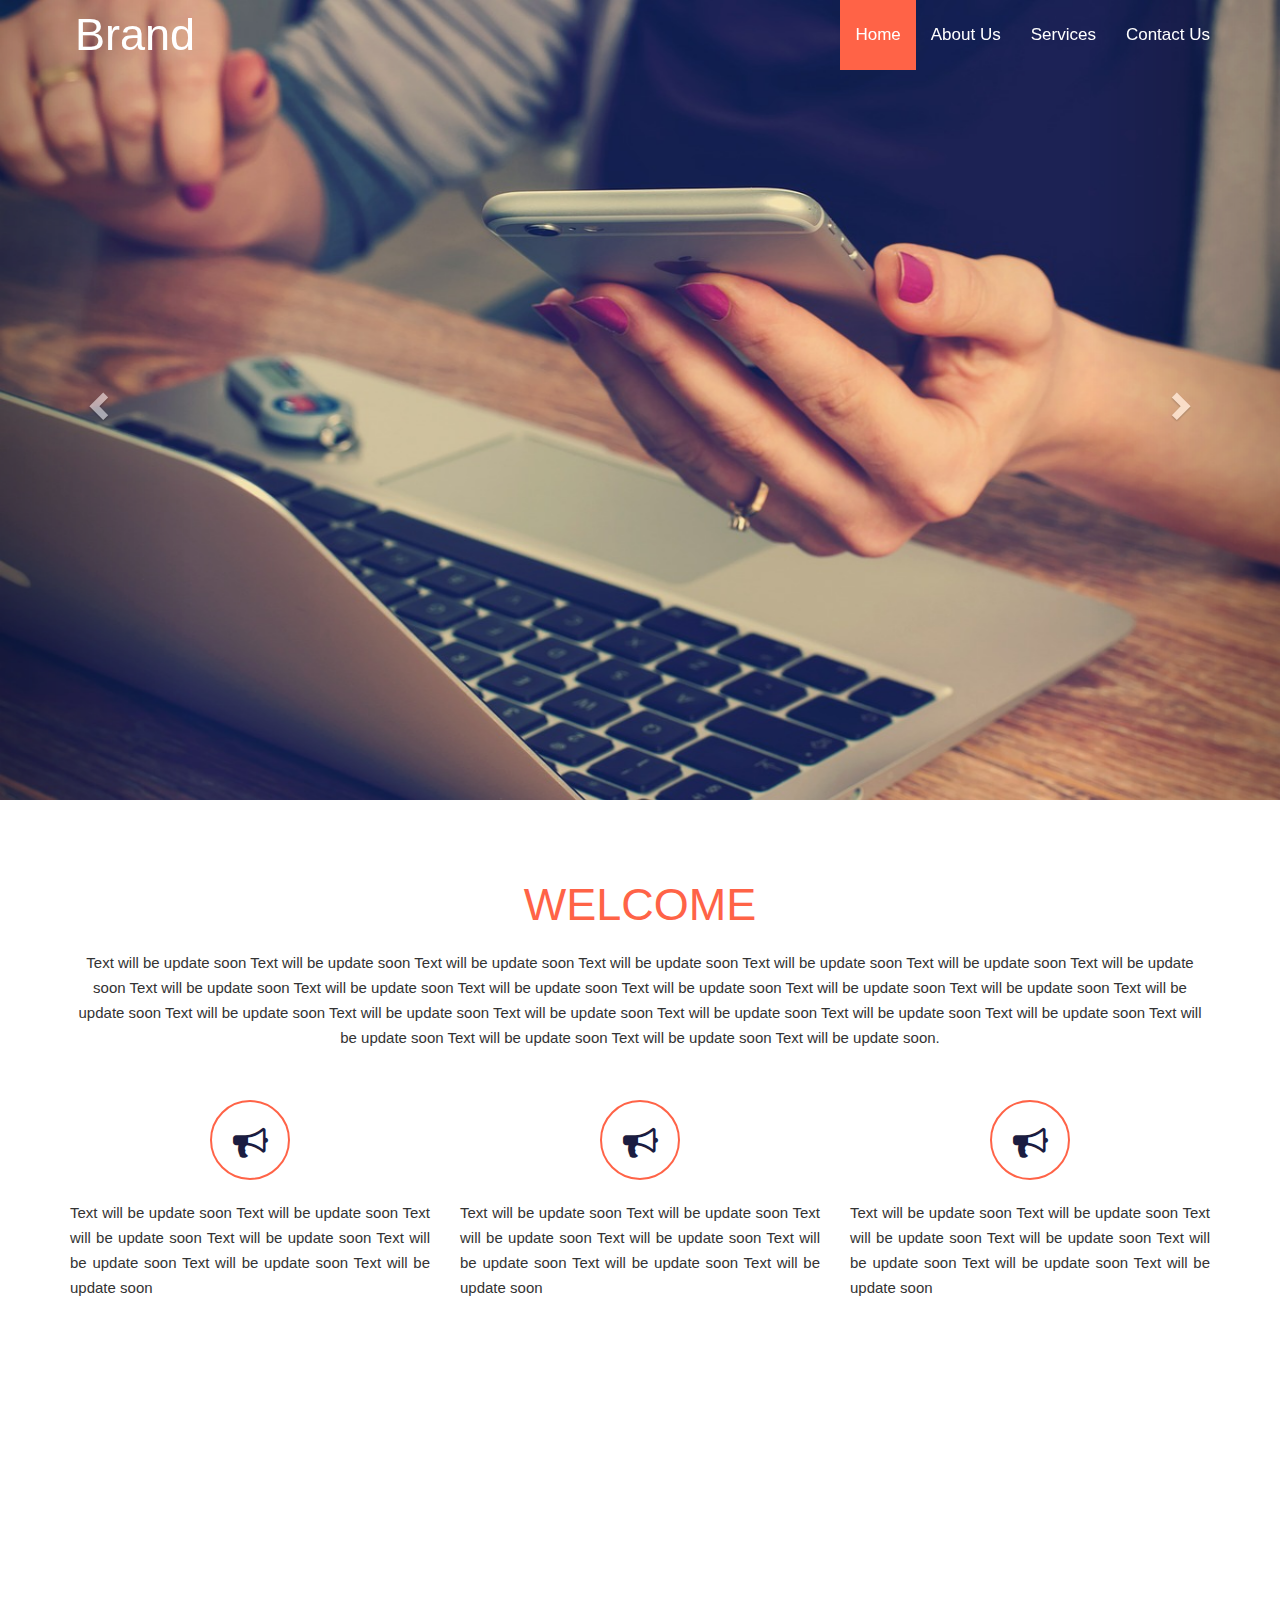
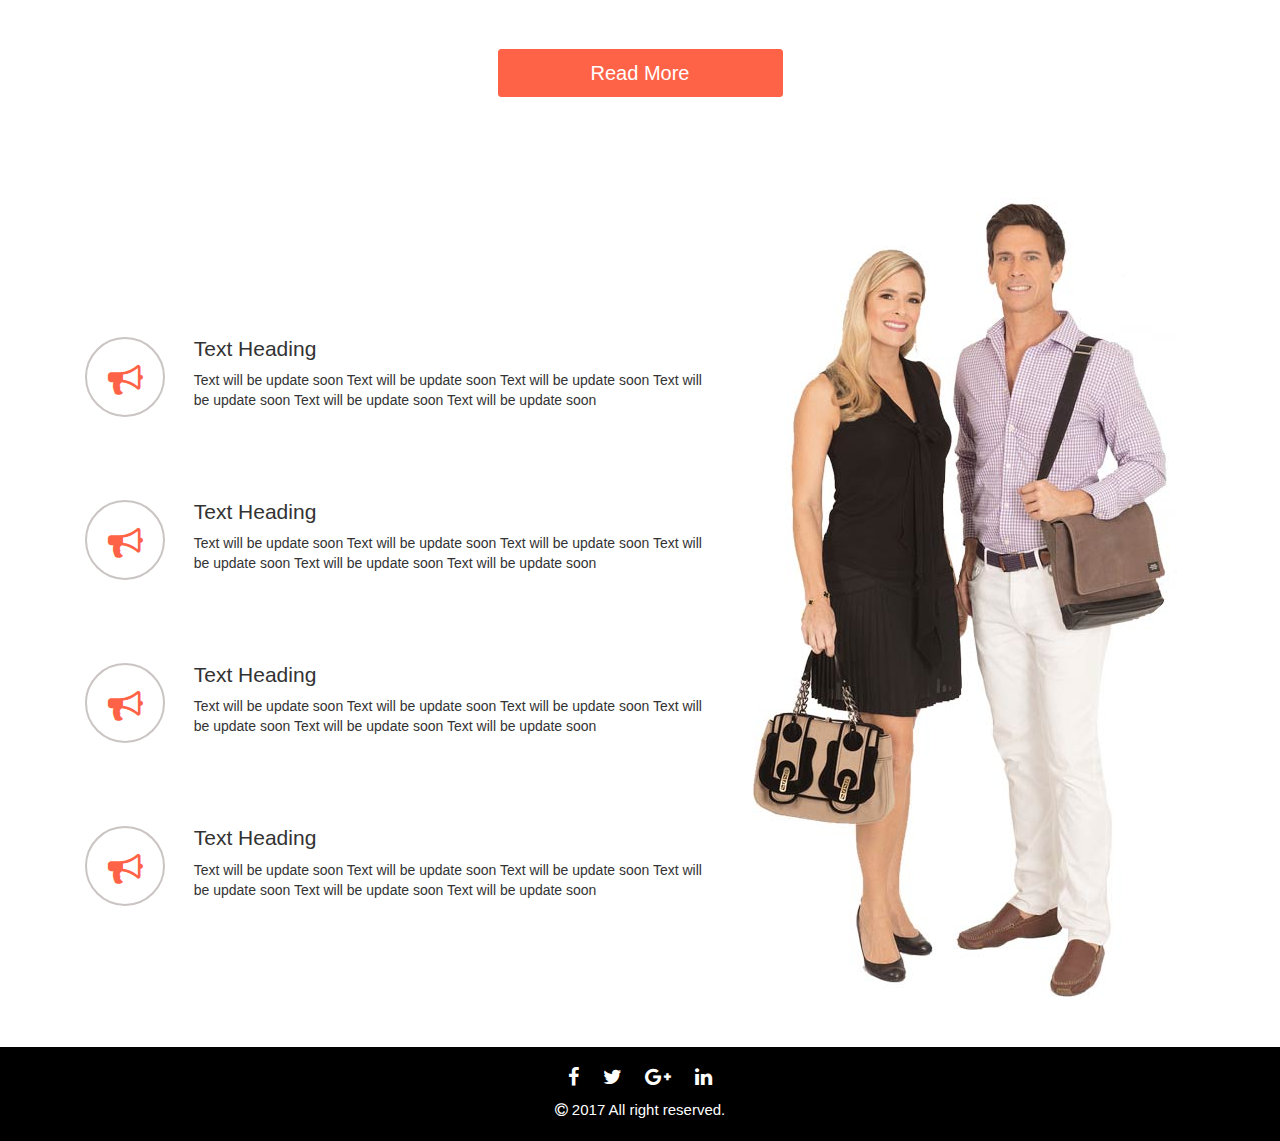
<file: index.html>
<!DOCTYPE html>
<html>
<head>
  <title>My Design</title>
  <meta name="viewport" content="width=device-width, initial-scale=1">

  <link rel="stylesheet" type="text/css" href="css/bootstrap.min.css">
  <link rel="stylesheet" type="text/css" href="css/style.css">
  <link rel="stylesheet" type="text/css" href="fonts/font-awesome-4.7.0/css/font-awesome.min.css">
</head>
<body>
  <div class="home">
    <nav class="navbar navbar-default navbar-fixed-top">
      <div class="container">
        <!-- Brand and toggle get grouped for better mobile display -->
        <div class="navbar-header">
          <button type="button" class="navbar-toggle collapsed" data-toggle="collapse" data-target="#bs-example-navbar-collapse-1" aria-expanded="false">
            <span class="sr-only">Toggle navigation</span>
            <span class="icon-bar"></span>
            <span class="icon-bar"></span>
            <span class="icon-bar"></span>
          </button>
          <a class="navbar-brand" href="#">Brand</a>
        </div>
        <!-- Collect the nav links, forms, and other content for toggling -->
        <div class="collapse navbar-collapse" id="bs-example-navbar-collapse-1">
          <ul class="nav navbar-nav navbar-right  ">
            <li class="active"><a href="index.html">Home <span class="sr-only">(current)</span></a></li>
            <li><a href="about.html">About Us</a></li>
            <li><a href="Services.html">Services</a></li>
            <li><a href="contact.html">Contact Us</a></li>
          </ul>
        </div><!-- /.navbar-collapse -->
      </div><!-- /.container-fluid -->
    </nav>

    <div id="carousel-example-generic" class="carousel slide" data-ride="carousel">
      <div class="carousel-inner" role="listbox">
        <div class="item active">
          <img src="images/banner.jpg" alt="">
        </div>
        <div class="item">
          <img src="images/banner-2.jpg" alt="">
        </div>
      </div>
      <!-- Controls -->
      <a class="left carousel-control" href="#carousel-example-generic" role="button" data-slide="prev">
        <span class="glyphicon glyphicon-chevron-left" aria-hidden="true"></span>
        <span class="sr-only">Previous</span>
      </a>
      <a class="right carousel-control" href="#carousel-example-generic" role="button" data-slide="next">
        <span class="glyphicon glyphicon-chevron-right" aria-hidden="true"></span>
        <span class="sr-only">Next</span>
      </a>
    </div>

    <section class="home_welcome">
      <div class="container">
        <div class="row">
          <div class="col-md-12">
            <div class="page-header">
              <h1>Welcome</h1>
            </div>
            <p>Text will be update soon Text will be update soon Text will be update soon Text will be update soon Text will be update soon Text will be update soon Text will be update soon Text will be update soon Text will be update soon Text will be update soon Text will be update soon Text will be update soon Text will be update soon Text will be update soon Text will be update soon Text will be update soon Text will be update soon Text will be update soon Text will be update soon Text will be update soon Text will be update soon Text will be update soon Text will be update soon Text will be update soon. </p>
          </div>
          <div class="col-md-4 welcome_icons">
            <div class="icons">
              <i class="fa fa-bullhorn" aria-hidden="true"></i>
              <p>Text will be update soon Text will be update soon Text will be update soon Text will be update soon Text will be update soon Text will be update soon Text will be update soon</p>
            </div>
          </div>
          <div class="col-md-4 welcome_icons">
            <div class="icons">
              <i class="fa fa-bullhorn" aria-hidden="true"></i>
              <p>Text will be update soon Text will be update soon Text will be update soon Text will be update soon Text will be update soon Text will be update soon Text will be update soon</p>
            </div>
          </div>  
          <div class="col-md-4 welcome_icons">
            <div class="icons">
              <i class="fa fa-bullhorn" aria-hidden="true"></i>
              <p>Text will be update soon Text will be update soon Text will be update soon Text will be update soon Text will be update soon Text will be update soon Text will be update soon</p>
            </div>
          </div>
        </div>
      </div>  
    </section>

    <section class="full-width-background">
      <div class="inner-background">
        <div class="container">
          <div class="row">
          <div class="col-md-12">
            <h1>Text Will be update soon</h1>
            <p>Text will be update soon Text will be update soon Text will be update soon Text will be update soon Text will be update soon Text will be update soon Text will be update soon Text will be update soon Text will be update soon Text will be update soon Text will be update soon Text will be update soon Text will be update soon Text will be update soon Text will be update soon</p>
            <div class="backgroudn-btn">
              <button class="btn btn-lg btn-default text-center">Read More</button>
            </div>
            </div>
          </div>
        </div>
      </div>
    </section>

    <section class="service-section">
      <div class="container">
        <div class="row">
          <div class="col-md-7 m-t-10">
            <div class="Services">
              <div class="col-md-2 col-xs-3 col-sm-2">
                <i class="fa fa-bullhorn" aria-hidden="true"></i>
              </div>
              <div class="col-md-10 col-xs-9 col-sm-10">
                <h3>Text Heading</h3>
                <p>Text will be update soon Text will be update soon Text will be update soon Text will be update soon Text will be update soon Text will be update soon</p>
              </div>
            </div>

            <div class="Services">
              <div class="col-md-2 col-xs-3 col-sm-2">
                <i class="fa fa-bullhorn" aria-hidden="true"></i>
              </div>
              <div class="col-md-10 col-xs-9 col-sm-10">
                <h3>Text Heading</h3>
                <p>Text will be update soon Text will be update soon Text will be update soon Text will be update soon Text will be update soon Text will be update soon</p>
              </div>
            </div>

            <div class="Services">
              <div class="col-md-2 col-xs-3 col-sm-2">
                <i class="fa fa-bullhorn" aria-hidden="true"></i>
              </div>
              <div class="col-md-10 col-xs-9 col-sm-10">
                <h3>Text Heading</h3>
                <p>Text will be update soon Text will be update soon Text will be update soon Text will be update soon Text will be update soon Text will be update soon</p>
              </div>
            </div>

            <div class="Services">
              <div class="col-md-2 col-xs-3 col-sm-2">
                <i class="fa fa-bullhorn" aria-hidden="true"></i>
              </div>
              <div class="col-md-10 col-xs-9 col-sm-10">
                <h3>Text Heading</h3>
                <p>Text will be update soon Text will be update soon Text will be update soon Text will be update soon Text will be update soon Text will be update soon</p>
              </div>
            </div>
          </div>
          <div class="col-md-5">
            <img src="images/service.jpg" class="img-responsive">
          </div>
        </div>
      </div>
    </section>

    <section class="footer-section">
      <div class="container">
        <div class="col-md-12">
          <ul>
            <li><i class="fa fa-facebook" aria-hidden="true"></i></li>
            <li><i class="fa fa-twitter" aria-hidden="true"></i></li>
            <li><i class="fa fa-google-plus" aria-hidden="true"></i></li>
            <li><i class="fa fa-linkedin" aria-hidden="true"></i></li>
          </ul>
          <p><i class="fa fa-copyright" aria-hidden="true"></i> 2017 All right reserved.</p>
        </div>  
      </div>
    </section>
  </div>

  <script type="text/javascript" src="js/jquery-3.2.0.min.js"></script>
  <script type="text/javascript" src="js/bootstrap.min.js"></script>
  <script>
    $(document).ready(function(){
      $(window).scroll(function() { 
        if ($(document).scrollTop() > 500) { 
          $(".navbar-fixed-top").css("background-color", "rgba(152, 52, 52, 0.65)", "transition", "(.6s ease-in)"); 
        } else {
          $(".navbar-fixed-top").css("background-color", "transparent"); 
        }
      });
    });
  </script>

</body>
</html>
</file>
<file: css/style.css>
html, body {
  margin: 0; }

.home .navbar {
  -moz-border-radius: 0px;
  -webkit-border-radius: 0px;
  border-radius: 0px;
  min-height: 7rem;
  background: rgba(74, 121, 243, 0.01);
  border: none;
  -moz-transition: ease-in 0.5s;
  -o-transition: ease-in 0.5s;
  -webkit-transition: ease-in 0.5s;
  transition: ease-in 0.5s; }
  .home .navbar .navbar-brand {
    height: 7rem;
    padding: 2.5rem 2rem;
    font-size: 4.5rem;
    line-height: 2rem;
    color: #fff; }
  .home .navbar li.active a, .home .navbar li:hover a {
    color: #fff;
    background-color: #ff6347; }
  .home .navbar li a {
    font-size: 1.7rem;
    font-weight: 500;
    font-family: "Roboto Condensed", sans-serif;
    color: #fff;
    line-height: 4rem;
    -moz-transition: ease-in 0.5s;
    -o-transition: ease-in 0.5s;
    -webkit-transition: ease-in 0.5s;
    transition: ease-in 0.5s; }
.home .carousel .item img {
  width: 100%;
  height: 800px; }
.home .home_welcome {
  margin: 30px 0px; }
  .home .home_welcome .page-header {
    margin: 50px 0 20px;
    border: none;
    padding-bottom: 0px; }
    .home .home_welcome .page-header h1 {
      font-family: "Roboto Condensed", sans-serif;
      text-align: center;
      text-transform: uppercase;
      font-size: 45px;
      color: tomato;
      margin: 0px; }
  .home .home_welcome p {
    font-family: "Roboto Condensed", sans-serif;
    font-size: 1.5rem;
    text-align: center;
    line-height: 2.5rem; }
  .home .home_welcome .welcome_icons {
    margin: 40px 0px; }
    .home .home_welcome .welcome_icons:hover i {
      background-color: #ff6347;
      color: #fff !important;
      font-size: 4rem !important; }
    .home .home_welcome .welcome_icons .icons {
      width: 100%;
      text-align: center; }
      .home .home_welcome .welcome_icons .icons i {
        width: 8rem;
        height: 8rem;
        line-height: 3rem;
        font-size: 3.5rem;
        -moz-border-radius: 50%;
        -webkit-border-radius: 50%;
        border-radius: 50%;
        color: #1b1d41;
        border: 2px solid #ff6347;
        -moz-transition: ease-in 0.4s;
        -o-transition: ease-in 0.4s;
        -webkit-transition: ease-in 0.4s;
        transition: ease-in 0.4s; }
        .home .home_welcome .welcome_icons .icons i:before {
          position: relative;
          top: 26px; }
      .home .home_welcome .welcome_icons .icons p {
        padding: 20px 0px;
        text-align: justify; }
.home .full-width-background {
  background: url("../images/background.jpg") no-repeat center fixed;
  background-size: cover; }
  .home .full-width-background .inner-background {
    padding: 5rem 0px; }
    .home .full-width-background .inner-background h1 {
      text-align: center;
      color: #fff;
      text-transform: uppercase;
      font-size: 4rem;
      font-family: "Roboto Condensed", sans-serif; }
      @media screen and (min-width: 320px) and (max-width: 620px) {
        .home .full-width-background .inner-background h1 {
          font-size: 2.4rem; } }
    .home .full-width-background .inner-background p {
      font-family: "Roboto Condensed", sans-serif;
      text-align: center;
      line-height: 2.5rem;
      font-size: 1.5rem;
      color: #fff;
      padding-top: 2.5rem; }
    .home .full-width-background .inner-background .backgroudn-btn button {
      display: block;
      margin: 0px auto;
      width: 25%;
      border: 1px solid #ff6347;
      -moz-border-radius: 3px;
      -webkit-border-radius: 3px;
      border-radius: 3px;
      background-color: #ff6347;
      margin-top: 2.5rem;
      color: #fff;
      font-size: 2rem;
      font-family: "Roboto Condensed", sans-serif;
      -moz-transition: ease-in 0.4s;
      -o-transition: ease-in 0.4s;
      -webkit-transition: ease-in 0.4s;
      transition: ease-in 0.4s; }
      .home .full-width-background .inner-background .backgroudn-btn button:hover {
        background-color: rgba(255, 99, 71, 0.18) !important;
        border: 1px solid #fff; }
      @media screen and (min-width: 320px) and (max-width: 620px) {
        .home .full-width-background .inner-background .backgroudn-btn button {
          width: 42%; } }
.home .service-section {
  margin: 5rem 0px; }
  .home .service-section .m-t-10 {
    margin-top: 10rem; }
    @media screen and (min-width: 320px) and (max-width: 620px) {
      .home .service-section .m-t-10 {
        margin-top: 0; } }
    .home .service-section .m-t-10 .Services {
      width: 100%;
      float: left;
      padding: 4rem 0px; }
      .home .service-section .m-t-10 .Services:hover i {
        color: #fff;
        background-color: #ff6347;
        border: 2px solid #ff6347; }
      .home .service-section .m-t-10 .Services i {
        width: 8rem;
        height: 8rem;
        line-height: 3rem;
        font-size: 3.5rem;
        -moz-border-radius: 50%;
        -webkit-border-radius: 50%;
        border-radius: 50%;
        color: #ff6347;
        border: 2px solid #cac4c3;
        text-align: center;
        -moz-transition: ease-in 0.4s;
        -o-transition: ease-in 0.4s;
        -webkit-transition: ease-in 0.4s;
        transition: ease-in 0.4s; }
        .home .service-section .m-t-10 .Services i:before {
          position: relative;
          top: 26px; }
        @media screen and (min-width: 320px) and (max-width: 620px) {
          .home .service-section .m-t-10 .Services i {
            width: 6rem;
            height: 6rem;
            line-height: 1rem;
            font-size: 3.5rem; } }
      .home .service-section .m-t-10 .Services h3 {
        margin: 0px 0px 1rem;
        font-family: "Roboto Condensed", sans-serif;
        font-size: 2.1rem;
        font-weight: 500; }
      .home .service-section .m-t-10 .Services p {
        font-size: 1.4rem;
        font-weight: 400;
        font-family: "Roboto Condensed", sans-serif; }
.home .footer-section {
  padding: 2rem 0px;
  background: #000; }
  .home .footer-section ul {
    text-align: center;
    padding: 0px; }
    .home .footer-section ul li {
      display: inline-block;
      padding: 0px 10px; }
      .home .footer-section ul li i {
        color: #fff;
        font-size: 20px; }
  .home .footer-section p {
    text-align: center;
    font-size: 15px;
    font-family: "Roboto Condensed", sans-serif;
    color: #fff;
    margin: 0px; }
.home .page-title {
  position: relative;
  padding: 10.5rem;
  text-align: center;
  background-attachment: fixed;
  background-position: center bottom;
  background-repeat: no-repeat;
  background-size: 100% 140rem; }
  .home .page-title h2 {
    position: relative;
    color: rgba(255, 99, 71, 0.72);
    font-size: 3.5rem;
    font-weight: 700;
    font-family: "Roboto Condensed", sans-serif;
    top: 5rem; }
.home .contact-section {
  margin: 8rem 0px; }
  .home .contact-section form input[type="text"], .home .contact-section form input[type="email"], .home .contact-section form input[type="password"], .home .contact-section form textarea, .home .contact-section form select {
    display: block;
    width: 100%;
    line-height: 22px;
    height: 45px;
    font-size: 13px;
    border: 1px solid #e2e2e2;
    padding: 10px 15px 10px 22px;
    font-weight: 400;
    font-family: 'Roboto', sans-serif;
    -moz-transition: all 500ms ease;
    -o-transition: all 500ms ease;
    -webkit-transition: all 500ms ease;
    transition: all 500ms ease;
    -moz-border-radius: 3px;
    -webkit-border-radius: 3px;
    border-radius: 3px; }
  .home .contact-section form textarea {
    height: 10.8rem;
    margin-bottom: 1rem; }
  .home .contact-section form label#gender-error {
    float: right;
    left: 7px;
    position: relative; }
  .home .contact-section form label.error {
    font-size: 1.2rem;
    color: red;
    font-family: "Roboto Condensed", sans-serif; }
  .home .contact-section form input[type="submit"] {
    float: left;
    border: none;
    padding: 10px 20px;
    font-size: 15px;
    font-weight: 600;
    background-color: #ff6347;
    color: #fff;
    font-family: "Roboto Condensed", sans-serif;
    -moz-transition: ease-in 0.4s;
    -o-transition: ease-in 0.4s;
    -webkit-transition: ease-in 0.4s;
    transition: ease-in 0.4s; }
    .home .contact-section form input[type="submit"]:hover {
      -moz-border-radius: 5px;
      -webkit-border-radius: 5px;
      border-radius: 5px;
      -moz-box-shadow: 0px 1px 5px #000;
      -webkit-box-shadow: 0px 1px 5px #000;
      box-shadow: 0px 1px 5px #000; }
.home .services-section {
  margin: 8rem 0px;
  /*#chart {
    .c3-line-data2 {
      stroke-width: 5px;
      stroke:#000;  
    }
  }*/ }

/*# sourceMappingURL=style.css.map */
</file>
